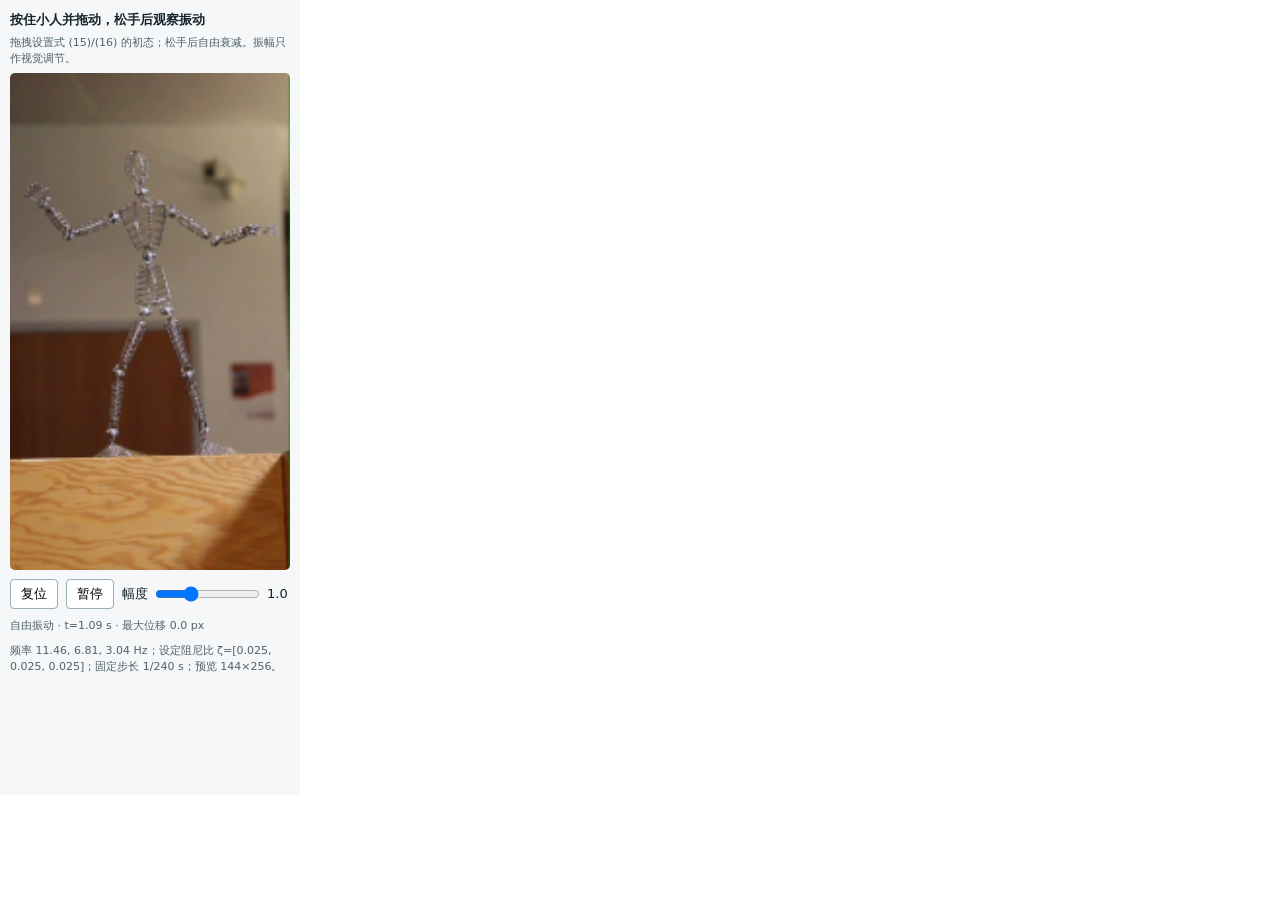
<file: demos/davis.html>
<!doctype html><html lang="zh-CN"><head><meta charset="utf-8"><meta name="viewport" content="width=device-width,initial-scale=1"><title>Wireman 图像空间模态交互</title></head><body style="margin:0"><iframe title="Wireman 模态拖拽与释放交互" sandbox="allow-scripts" style="display:block;border:0;width:300px;max-width:100%;height:795px" srcdoc="&lt;!doctype html&gt;
&lt;html lang=&quot;zh-CN&quot;&gt;&lt;head&gt;&lt;meta charset=&quot;utf-8&quot;&gt;&lt;meta name=&quot;viewport&quot; content=&quot;width=device-width,initial-scale=1&quot;&gt;
&lt;style&gt;
*{box-sizing:border-box}body{margin:0;padding:10px;font:13px/1.5 system-ui,sans-serif;color:#17242c;background:#f5f7f8}
canvas{display:block;width:100%;height:auto;border-radius:5px;touch-action:none;cursor:crosshair;background:#ddd}
.controls{display:flex;align-items:center;flex-wrap:wrap;gap:8px;margin:9px 0}button{font:inherit;border:1px solid #9baeb8;border-radius:4px;background:white;padding:4px 10px;cursor:pointer}
label{display:flex;align-items:center;gap:5px}input{width:105px}p{margin:5px 0}.small{font-size:11px;color:#50616a}.status{font-variant-numeric:tabular-nums;min-height:20px}strong{font-weight:650}
&lt;/style&gt;&lt;/head&gt;&lt;body&gt;
&lt;strong&gt;按住小人并拖动，松手后观察振动&lt;/strong&gt;
&lt;p class=&quot;small&quot;&gt;拖拽设置式 (15)/(16) 的初态；松手后自由衰减。振幅只作视觉调节。&lt;/p&gt;
&lt;canvas id=&quot;view&quot; tabindex=&quot;0&quot; aria-label=&quot;按住并拖拽小人，松手释放&quot;&gt;&lt;/canvas&gt;
&lt;div class=&quot;controls&quot;&gt;&lt;button id=&quot;reset&quot;&gt;复位&lt;/button&gt;&lt;button id=&quot;pause&quot;&gt;暂停&lt;/button&gt;
&lt;label&gt;幅度 &lt;input id=&quot;amplitude&quot; aria-label=&quot;交互幅度&quot; type=&quot;range&quot; min=&quot;0.1&quot; max=&quot;3&quot; step=&quot;0.1&quot; value=&quot;1&quot;&gt;&lt;output id=&quot;amplitudeValue&quot;&gt;1.0&lt;/output&gt;&lt;/label&gt;&lt;/div&gt;
&lt;div class=&quot;status small&quot; id=&quot;status&quot;&gt;正在载入内嵌图像…&lt;/div&gt;
&lt;p class=&quot;small&quot; id=&quot;parameters&quot;&gt;&lt;/p&gt;

&lt;script&gt;
&quot;use strict&quot;;
const config={&quot;width&quot;:144,&quot;height&quot;:256,&quot;reference&quot;:&quot;[data-uri]&quot;,&quot;textures&quot;:[&quot;[data-uri]&quot;,&quot;[data-uri]&quot;,&quot;[data-uri]&quot;],&quot;scales&quot;:[0.9334779977798462,0.2642180323600769,0.5168302655220032],&quot;omega&quot;:[72.02218381961079,42.76317164289391,19.130892577084115],&quot;frequencies&quot;:[11.46268656716418,6.805970149253732,3.0447761194029854],&quot;transition&quot;:[[0.9555315210771104,0.004073770253448459,-21.13144053562729,0.9408614295754741],[0.9842148045265987,0.004126246750529807,-7.545621420749665,0.9753922346249068],[0.9968288901018197,0.0041539720219160815,-1.520316585277969,0.9928554304758453]],&quot;dt&quot;:0.004166666666666667,&quot;gain&quot;:3.257183074951172,&quot;zeta&quot;:[0.025,0.025,0.025]};
async function main(){
  const W=config.width,H=config.height,N=W*H,K=config.omega.length;
  const canvas=document.getElementById(&#x27;view&#x27;),ctx=canvas.getContext(&#x27;2d&#x27;,{willReadFrequently:true});
  canvas.width=W;canvas.height=H;
  const status=document.getElementById(&#x27;status&#x27;),pauseButton=document.getElementById(&#x27;pause&#x27;);
  const ampInput=document.getElementById(&#x27;amplitude&#x27;),ampOutput=document.getElementById(&#x27;amplitudeValue&#x27;);
  function load(url){return new Promise((resolve,reject)=&gt;{const im=new Image();im.onload=()=&gt;resolve(im);im.onerror=reject;im.src=url;});}
  const sourceCanvas=document.createElement(&#x27;canvas&#x27;);sourceCanvas.width=W;sourceCanvas.height=H;
  const sourceCtx=sourceCanvas.getContext(&#x27;2d&#x27;,{willReadFrequently:true});
  sourceCtx.drawImage(await load(config.reference),0,0);
  const source=sourceCtx.getImageData(0,0,W,H).data,output=ctx.createImageData(W,H);
  const fields=[];
  for(let k=0;k&lt;K;k++){
    const im=await load(config.textures[k]),decoder=document.createElement(&#x27;canvas&#x27;);
    decoder.width=4*W;decoder.height=H;
    const dc=decoder.getContext(&#x27;2d&#x27;,{willReadFrequently:true});dc.drawImage(im,0,0);
    const rgba=dc.getImageData(0,0,4*W,H).data;
    const planes=Array.from({length:4},()=&gt;new Float32Array(N));
    for(let y=0;y&lt;H;y++)for(let x=0;x&lt;W;x++)for(let c=0;c&lt;4;c++){
      planes[c][y*W+x]=(rgba[4*(y*W*4+c*W+x)]-128)*config.scales[k]/127;
    }
    fields.push(planes);
  }
  const rho=new Float64Array(K),velocity=new Float64Array(K);
  const DX=new Float32Array(N),DY=new Float32Array(N);
  let paused=false,drag=null,amplitude=1,clock=0,last=performance.now(),accumulator=0;
  let maxMotion=0,capped=false;
  const maxDisplacement=Math.max(2,Math.min(W,H)*0.055);
  const frequencies=config.frequencies.map(f=&gt;f.toFixed(2)).join(&#x27;, &#x27;);
  const damping=config.zeta.map(z=&gt;Number(z).toFixed(3)).join(&#x27;, &#x27;);
  document.getElementById(&#x27;parameters&#x27;).textContent=`频率 ${frequencies} Hz；设定阻尼比 ζ=[${damping}]；固定步长 1/240 s；预览 ${W}×${H}。`;
  function evolve(){
    for(let k=0;k&lt;K;k++){
      const a=config.transition[k],r=rho[k],v=velocity[k];
      rho[k]=a[0]*r+a[1]*v;velocity[k]=a[2]*r+a[3]*v;
    }
    clock+=config.dt;
  }
  function coordinate(event){
    const rect=canvas.getBoundingClientRect();
    return {x:Math.max(0,Math.min(W-1,(event.clientX-rect.left)*W/rect.width)),
            y:Math.max(0,Math.min(H-1,(event.clientY-rect.top)*H/rect.height))};
  }
  function sample(field,x,y){
    const x0=Math.floor(x),y0=Math.floor(y),x1=Math.min(W-1,x0+1),y1=Math.min(H-1,y0+1);
    const ax=x-x0,ay=y-y0;
    return (1-ay)*((1-ax)*field[y0*W+x0]+ax*field[y0*W+x1])+ay*((1-ax)*field[y1*W+x0]+ax*field[y1*W+x1]);
  }
  function manipulate(){
    if(!drag)return;
    const dx=drag.pointer.x-drag.point.x,dy=drag.pointer.y-drag.point.y;
    for(let k=0;k&lt;K;k++){
      const f=fields[k],p=drag.point,alpha=config.gain*amplitude;
      const dotReal=dx*sample(f[0],p.x,p.y)+dy*sample(f[2],p.x,p.y);
      const dotImag=dx*sample(f[1],p.x,p.y)+dy*sample(f[3],p.x,p.y);
      // q0=alpha*conj(d^T phi); q=rho-i*v/omega.
      rho[k]=alpha*dotReal;velocity[k]=config.omega[k]*alpha*dotImag;
    }
  }
  function reset(){rho.fill(0);velocity.fill(0);DX.fill(0);DY.fill(0);clock=0;drag=null;accumulator=0;}
  function togglePause(){paused=!paused;pauseButton.textContent=paused?&#x27;继续&#x27;:&#x27;暂停&#x27;;accumulator=0;last=performance.now();}
  document.getElementById(&#x27;reset&#x27;).onclick=reset;pauseButton.onclick=togglePause;
  ampInput.oninput=()=&gt;{
    const next=Number(ampInput.value),ratio=next/amplitude;
    for(let k=0;k&lt;K;k++){rho[k]*=ratio;velocity[k]*=ratio;}
    amplitude=next;ampOutput.textContent=next.toFixed(1);manipulate();
  };
  canvas.addEventListener(&#x27;pointerdown&#x27;,event=&gt;{
    event.preventDefault();canvas.focus();
    const pointer=coordinate(event);
    // Approximate the clicked material point by one inverse-warp iteration.
    const point={x:Math.max(0,Math.min(W-1,pointer.x-sample(DX,pointer.x,pointer.y))),
                 y:Math.max(0,Math.min(H-1,pointer.y-sample(DY,pointer.x,pointer.y)))};
    drag={pointer,point,id:event.pointerId};canvas.setPointerCapture(event.pointerId);manipulate();
  });
  canvas.addEventListener(&#x27;pointermove&#x27;,event=&gt;{if(drag&amp;&amp;drag.id===event.pointerId){event.preventDefault();drag.pointer=coordinate(event);manipulate();}});
  function release(event){if(drag&amp;&amp;drag.id===event.pointerId){drag.pointer=coordinate(event);manipulate();drag=null;accumulator=0;last=performance.now();}}
  canvas.addEventListener(&#x27;pointerup&#x27;,release);canvas.addEventListener(&#x27;pointercancel&#x27;,release);
  canvas.addEventListener(&#x27;keydown&#x27;,event=&gt;{if(event.code===&#x27;Space&#x27;){event.preventDefault();togglePause();}if(event.key.toLowerCase()===&#x27;r&#x27;)reset();});
  document.addEventListener(&#x27;visibilitychange&#x27;,()=&gt;{last=performance.now();accumulator=0;});
  function render(){
    DX.fill(0);DY.fill(0);
    for(let k=0;k&lt;K;k++){
      const f=fields[k],r=rho[k],vOverOmega=velocity[k]/config.omega[k];
      for(let j=0;j&lt;N;j++){
        // Re(phi*(rho-i*v/omega))=Re(phi)*rho+Im(phi)*v/omega.
        DX[j]+=f[0][j]*r+f[1][j]*vOverOmega;
        DY[j]+=f[2][j]*r+f[3][j]*vOverOmega;
      }
    }
    let maxSquared=0;
    for(let j=0;j&lt;N;j++)maxSquared=Math.max(maxSquared,DX[j]*DX[j]+DY[j]*DY[j]);
    maxMotion=Math.sqrt(maxSquared);capped=maxMotion&gt;maxDisplacement;
    if(capped){const scale=maxDisplacement/maxMotion;for(let j=0;j&lt;N;j++){DX[j]*=scale;DY[j]*=scale;}maxMotion=maxDisplacement;}
    const pixels=output.data;
    for(let y=0;y&lt;H;y++)for(let x=0;x&lt;W;x++){
      const j=y*W+x,sx=Math.max(0,Math.min(W-1,x-DX[j])),sy=Math.max(0,Math.min(H-1,y-DY[j]));
      const x0=Math.floor(sx),y0=Math.floor(sy),x1=Math.min(W-1,x0+1),y1=Math.min(H-1,y0+1);
      const ax=sx-x0,ay=sy-y0,i00=4*(y0*W+x0),i10=4*(y0*W+x1),i01=4*(y1*W+x0),i11=4*(y1*W+x1);
      for(let c=0;c&lt;3;c++)pixels[4*j+c]=(1-ay)*((1-ax)*source[i00+c]+ax*source[i10+c])+ay*((1-ax)*source[i01+c]+ax*source[i11+c]);
      pixels[4*j+3]=255;
    }
    ctx.putImageData(output,0,0);
    if(drag){
      const p=drag.point,tail={x:p.x+sample(DX,p.x,p.y),y:p.y+sample(DY,p.x,p.y)},head=drag.pointer;
      const angle=Math.atan2(head.y-tail.y,head.x-tail.x);
      ctx.strokeStyle=&#x27;#35e9ff&#x27;;ctx.fillStyle=&#x27;#35e9ff&#x27;;ctx.lineWidth=2;
      ctx.beginPath();ctx.moveTo(tail.x,tail.y);ctx.lineTo(head.x,head.y);ctx.stroke();
      ctx.beginPath();ctx.arc(tail.x,tail.y,3,0,2*Math.PI);ctx.fill();
      ctx.beginPath();ctx.moveTo(head.x,head.y);ctx.lineTo(head.x-9*Math.cos(angle-0.5),head.y-9*Math.sin(angle-0.5));ctx.lineTo(head.x-9*Math.cos(angle+0.5),head.y-9*Math.sin(angle+0.5));ctx.closePath();ctx.fill();
    }
    status.textContent=`${drag?&#x27;拖拽设定初态&#x27;:paused?&#x27;已暂停&#x27;:&#x27;自由振动&#x27;} · t=${clock.toFixed(2)} s · 最大位移 ${maxMotion.toFixed(1)} px${capped?&#x27;（达到小形变限制）&#x27;:&#x27;&#x27;}`;
  }
  function animate(now){
    const elapsed=Math.max(0,(now-last)/1000);last=now;
    if(!paused&amp;&amp;!drag&amp;&amp;!document.hidden){accumulator+=elapsed;while(accumulator&gt;=config.dt){evolve();accumulator-=config.dt;}}
    else accumulator=0;
    render();requestAnimationFrame(animate);
  }
  requestAnimationFrame(animate);
}
main().catch(error=&gt;{document.getElementById(&#x27;status&#x27;).textContent=&#x27;预览载入失败：&#x27;+String(error);console.error(error);});
&lt;/script&gt;&lt;/body&gt;&lt;/html&gt;"></iframe></body></html>
</file>
